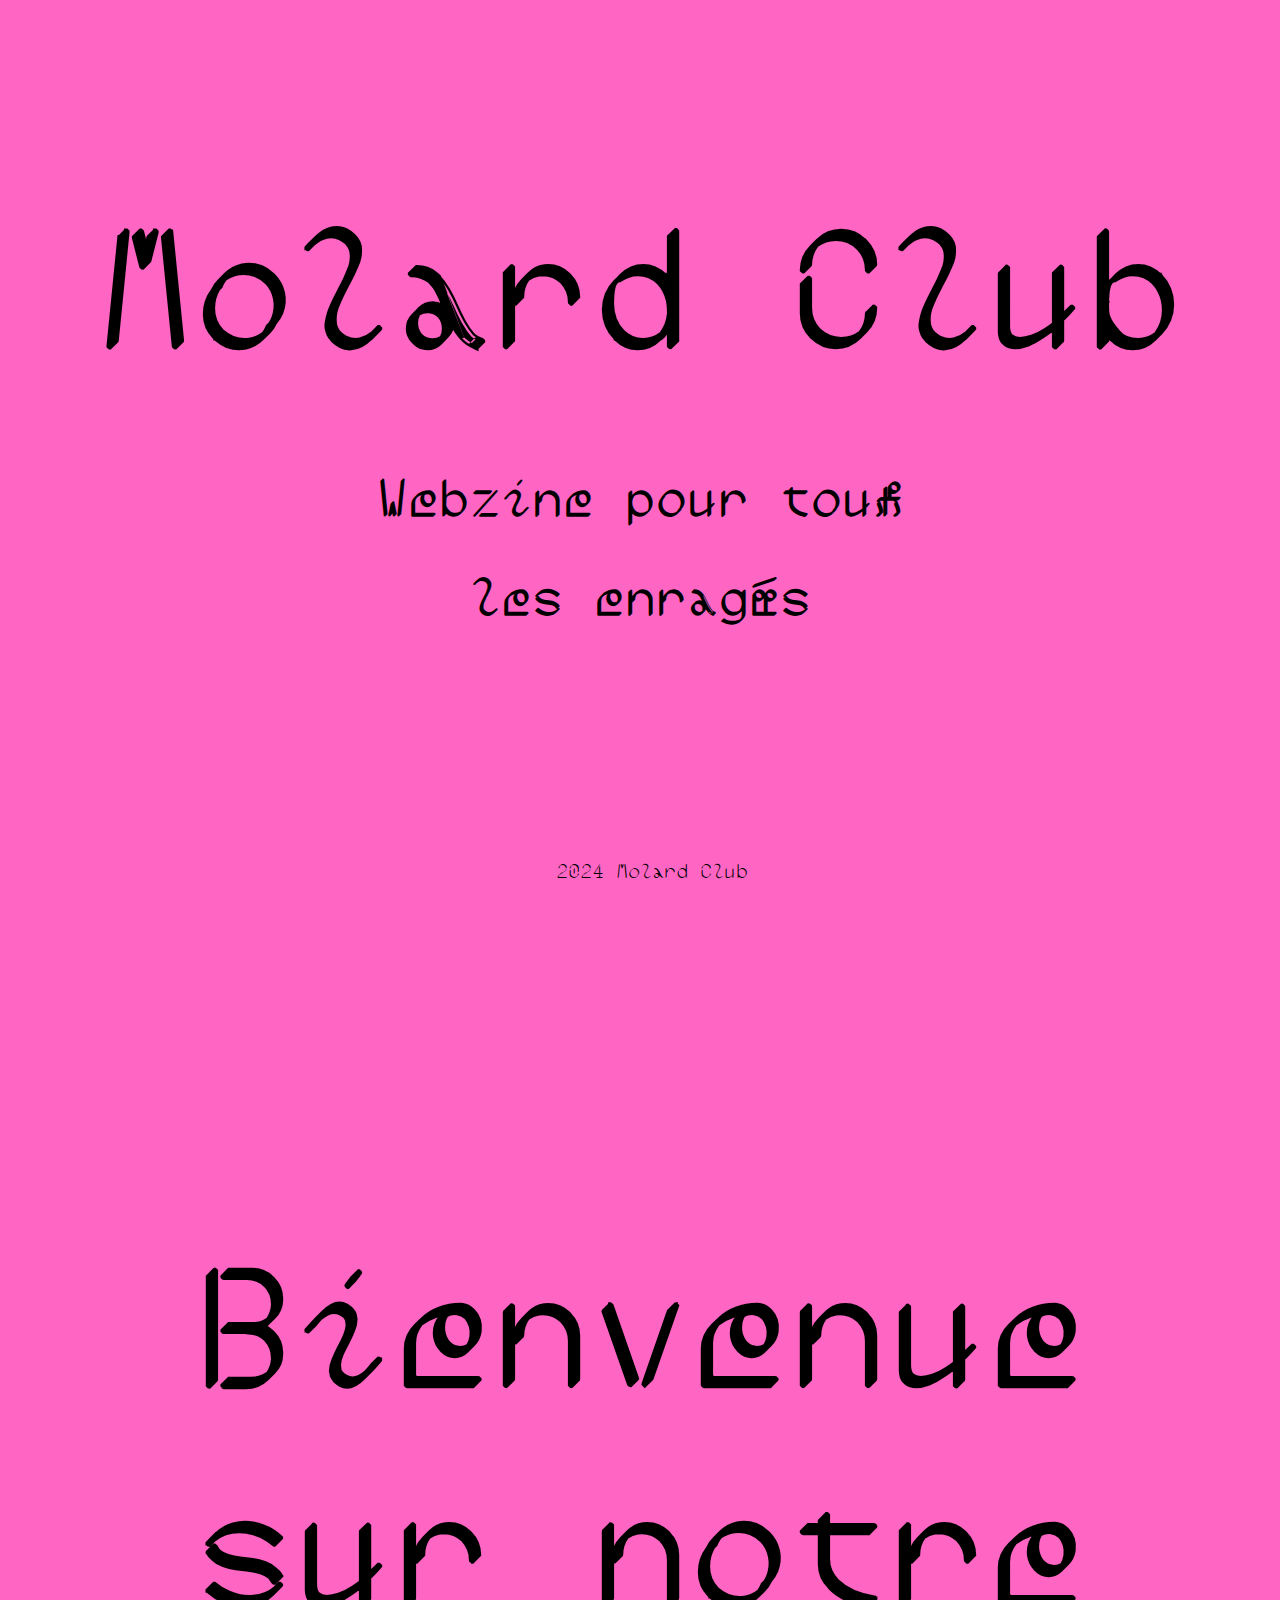
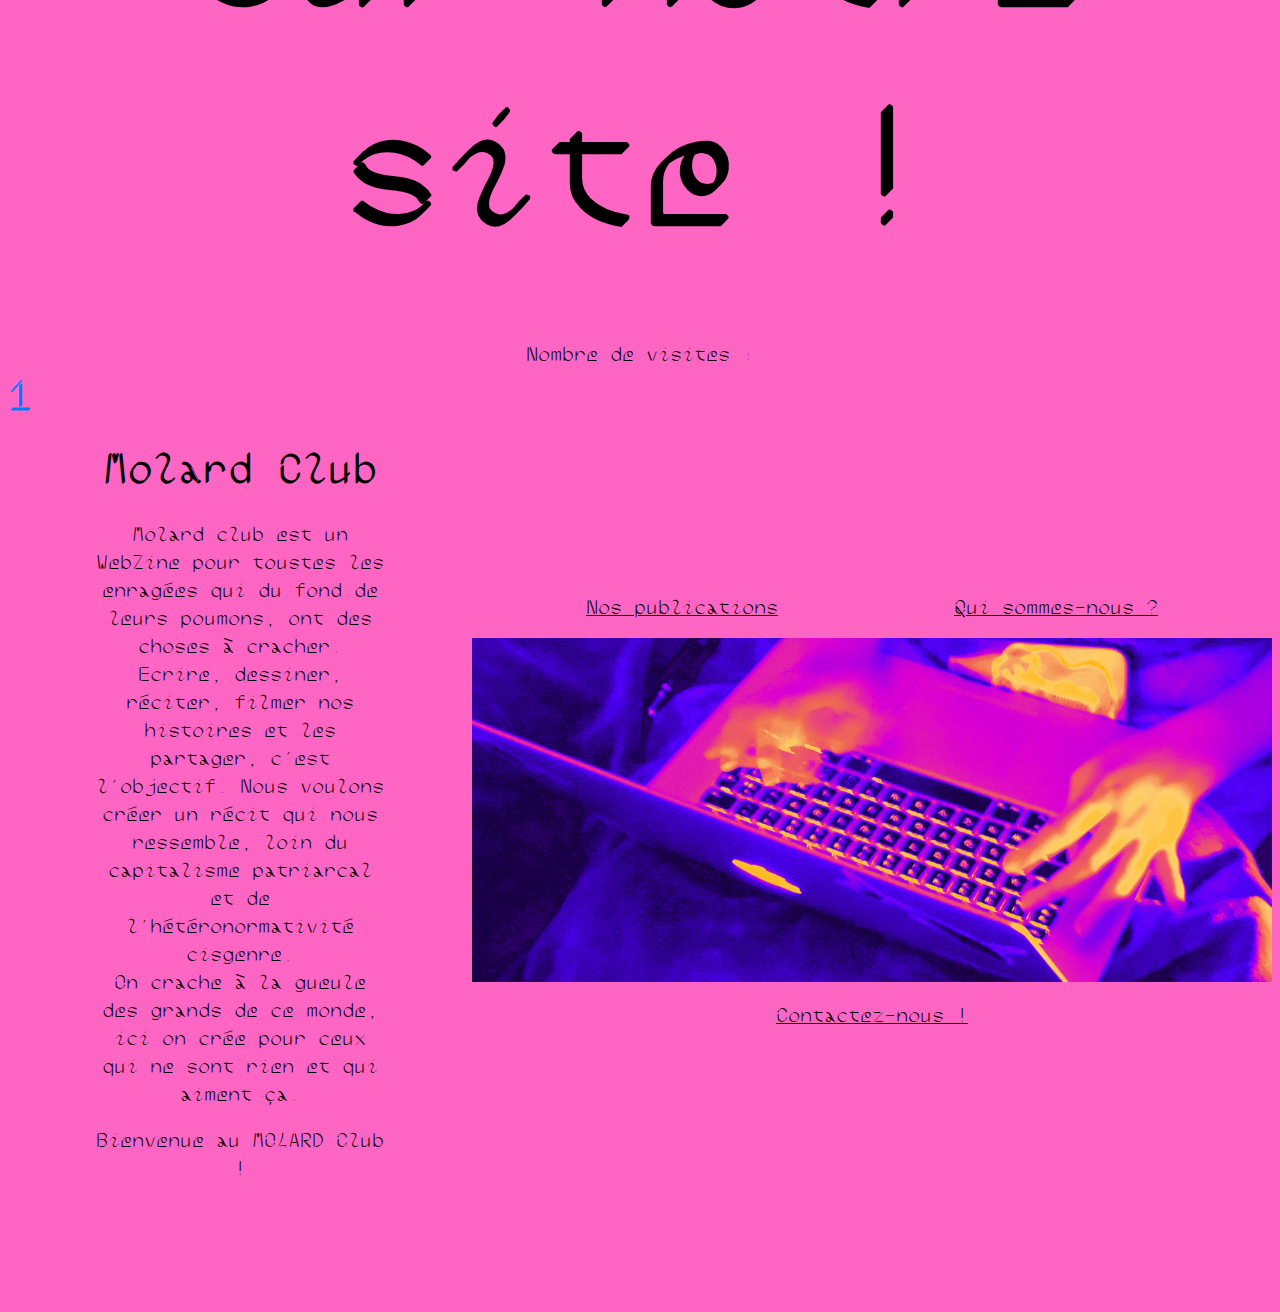
<file: index.html>
<!DOCTYPE html>
<html lang="fr">
<head>
    <meta charset="UTF-8">
    <meta name="viewport" content="width=device-width, initial-scale=1.0">
    <title>Molard Club</title>
    <link rel="stylesheet" href="style.css">
</head>
<body>
    <main>
        <h1>Molard Club</h1>
        <h2>Webzine pour tous·tes</h2>
        <h2>les enragé·es</h2>
        <div class="spacer"></div>

        <h1>Bienvenue sur notre site !</h1>
        <p>Nombre de visites :</p>
        <div class="counter" id="visitCount">0</div>

        <script>
            // Vérifier si un compteur existe déjà dans le localStorage
            let visitCount = localStorage.getItem("visitCount");

            if (visitCount === null) {
                visitCount = 1; // Première visite
            } else {
                visitCount = parseInt(visitCount) + 1; // Augmenter le compteur
            }

            // Mettre à jour le stockage local
            localStorage.setItem("visitCount", visitCount);

            // Afficher le nombre de visites
            document.getElementById("visitCount").textContent = visitCount;
        </script>

        <div class="columns">
            <div class="column left">
                <h2>Molard Club</h2>
                <p>Molard club est un WebZine pour toustes les enragées qui du fond de leurs poumons, ont des choses à cracher. </p>
                <p>Ecrire, dessiner, réciter, filmer nos histoires et les partager, c'est l'objectif. Nous voulons créer un récit qui nous ressemble, loin du capitalisme patriarcal et de l'hétéronormativité cisgenre.</p>
                <p>On crache à la gueule des grands de ce monde, ici on crée pour ceux qui ne sont rien et qui aiment ça.</p>
                <div class="petitspace"></div>
                <p>Bienvenue au MOLARD Club !</p>
            </div>
            <div class="column right">
                <div class="container">
                    <ul>
                        <li><a href="publications/publications.html">Nos publications</a></li>
                        <li><a href="a_propos/a_propos.html">Qui sommes-nous ?</a></li>
                    </ul>
                </div>
                <div class="petitspace"></div>
                <img src="accueil.png" width="800">
                <div class="petitspace"></div>
                <div class="bis_container">
                    <a href="mailto:molardclub@gmail.com"> Contactez-nous !</a>
                </div>
            </div>
        </div>
        <div class="moyenspace"></div>
    </main>
    <footer> &copy; 2024 Molard Club </footer>
    <script src="document.js"></script>
</body>
</html>
</file>
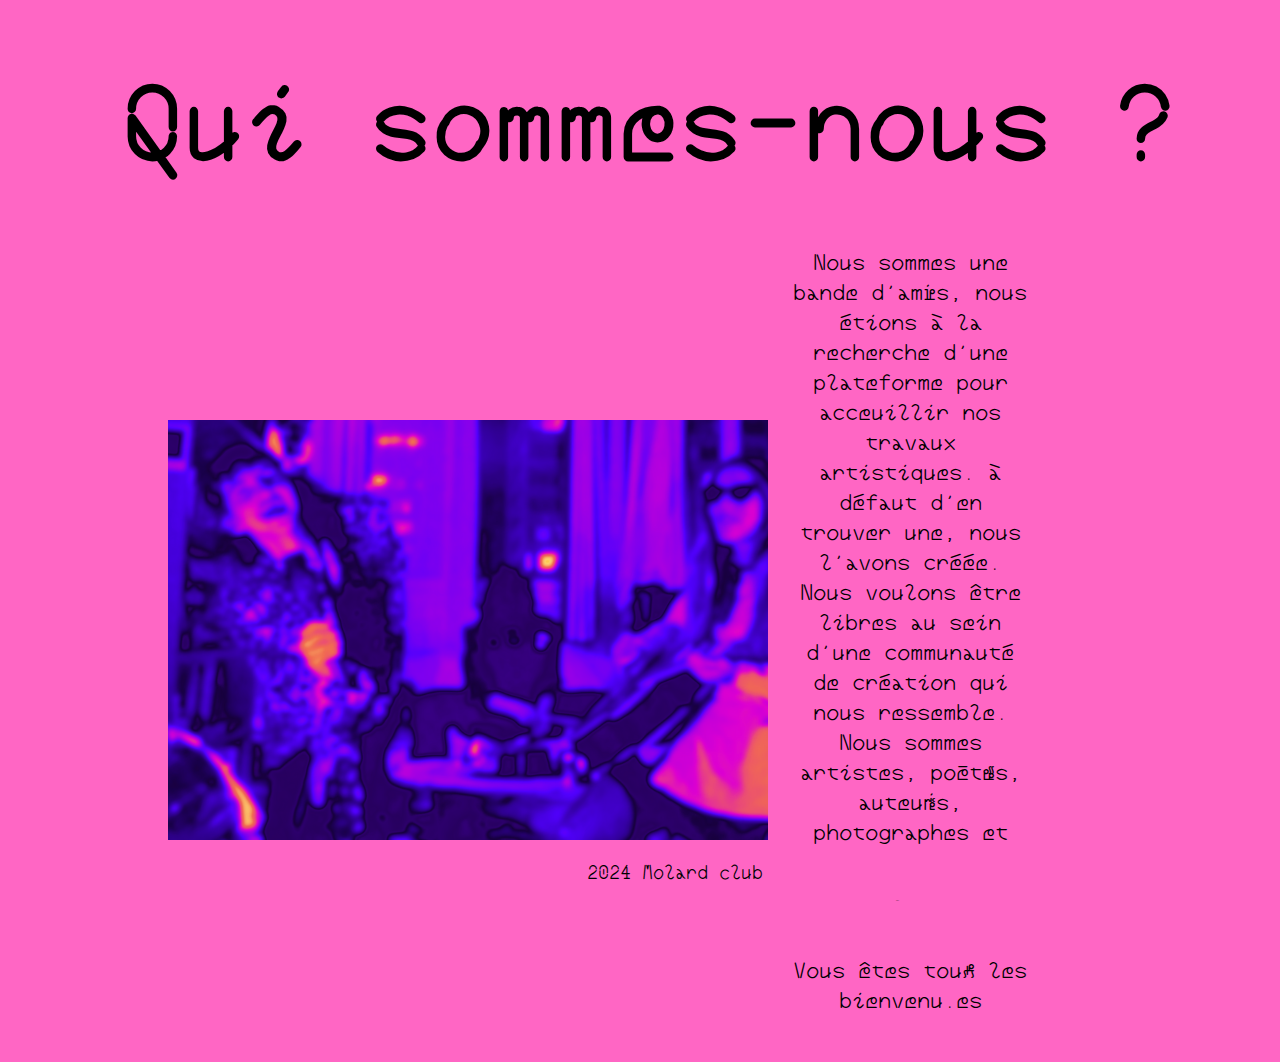
<file: a_propos/a_propos.html>
<!DOCTYPE html>
<html lang="fr">
<head>
    <meta charset="UTF-8">
    <meta name="viewport" content="width=device-width, initial-scale=1.0">
    <title>Qui sommes-nous ?</title>
    <link rel="stylesheet" href="style.css">
</head>
<body>
    <main>
        <h1>Qui sommes-nous ?</h1>
        <div class="columns">
            <div class="column left">
                <img src="qui.png" width="600">
            </div>
            <div class="column right">
                <p>Nous sommes une bande d'ami·es, nous étions à la recherche d'une plateforme pour acceuillir nos travaux artistiques. à défaut d'en trouver une, nous l'avons créée.</p>
                <p>Nous voulons être libres au sein d'une communauté de création qui nous ressemble.</p>
                <p>Nous sommes artistes, poéte·sses, auteur·ices, photographes et tant d'autres choses.</p>
                <div class="petitspace"></div>
                <p>Vous êtes tous·tes les bienvenu.es</p>
            </div>
        </div>
        <div class="petitspace"></div>
    </main>
    <footer> &copy; 2024 Molard club </footer>
    <script src="../document.js"></script>
</body>
</html>
</file>
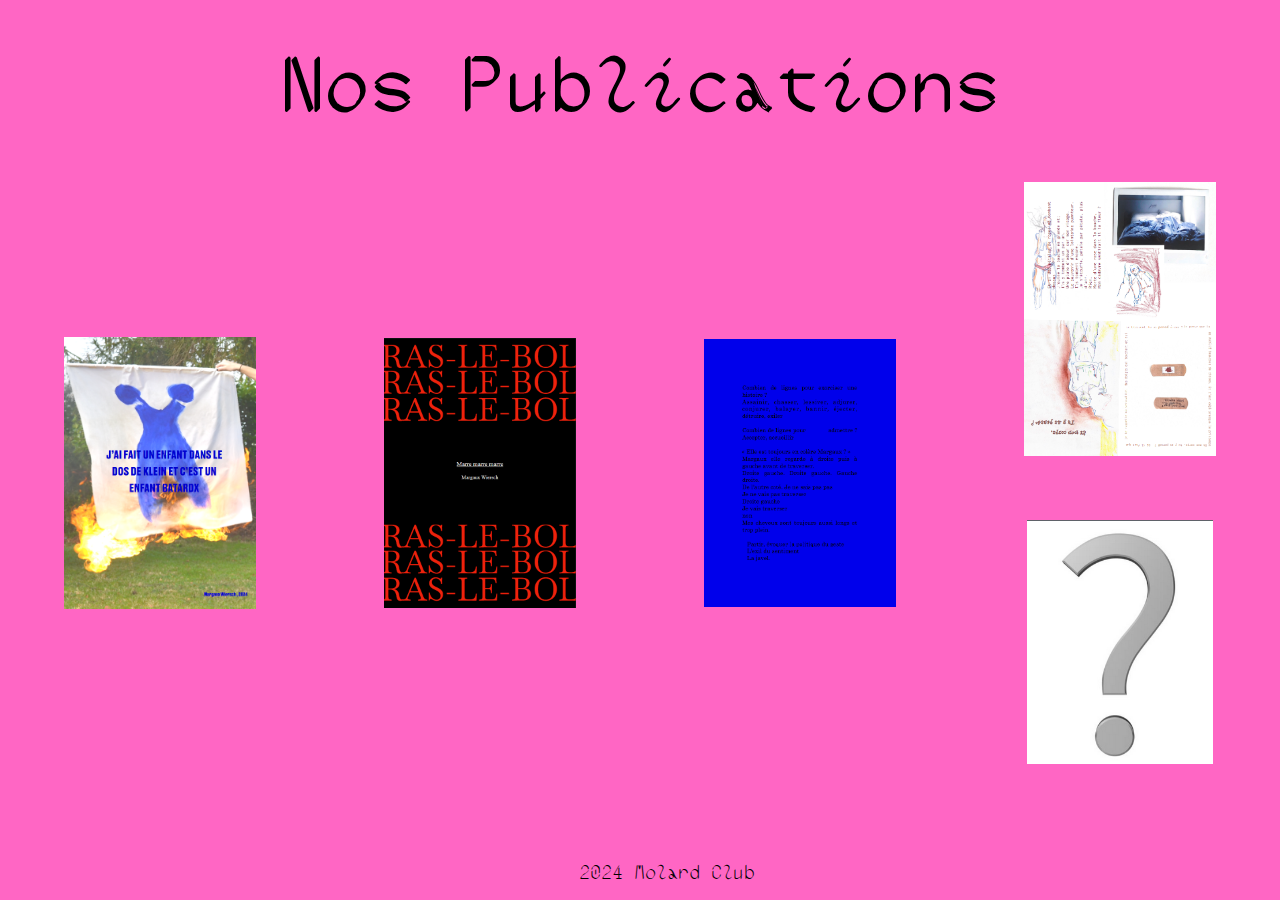
<file: publications/publications.html>
<!DOCTYPE html>
<html lang="fr">
<head>
    <meta charset="UTF-8">
    <meta name="viewport" content="width=device-width, initial-scale=1.0">
    <title>Nos publications</title>
    <link rel="stylesheet" href="style.css">
</head>
<body>
    <main>
        <h1>Nos Publications</h1>
        <div class="columns">
            <div class="column">
                <a href="publi_1/j_ai fait un enfant dans le dos de klein et c'est un enfant batard_MargauxWIERSCH-1.pdf"> 
                    <img src="publi_1/page.png" alt="Première page du PDF">
                </a>
            </div>
            <div class="column">
                <a href="publi_2/marre marre marre_MargauxWIERSCH.pdf"> 
                    <img src="publi_2/page.png" alt="Première page du PDF">
                </a>
            </div>
            <div class="column">
                <a href="publi_3/combien_MargauxWIERSCH.pdf"> 
                    <img src="publi_3/page.png" alt="Première page du PDF">
                </a>
            </div>
            <div class="column">
                <a href="publi_4/MiniZine n_1_MargauxWIERSCH.pdf"> 
                    <img src="publi_4/page.png" alt="Première page du PDF">
                </a>
                <div class="moyenspace"></div>
                <a href="publi_8/truc.pdf">
                    <img src="publi_8/page.png" alt="Wesh">
                </a>
            </div>
        </div>
        <div class="moyenspace"></div>
    </main>
    <footer> &copy; 2024 Molard Club</footer>
    <script src="../document.js"></script>
</body>
</html>
</file>
<file: style.css>
@font-face {
    font-family: 'MyFont';
    src: url('font/DuctusMonoCalligraphic.ttf') format('truetype');
}
body {
    font-size: 1.1em; 
    font-family: 'MyFont';
    display: flex;
    flex-direction: column;
    align-items: center;
    background-color: #FF66C4; 
}
.counter {
    font-size: 2em;
    font-weight: bold;
    color: #007bff;
}
h1 {
    padding-top: 0.5em;
    font-family: 'MyFont', serif;
    font-size: 8em;
    margin-bottom: 0.5em;
    text-align: center;
}
h2 {
    padding: 0em;
    margin-top: 0;
    font-size: 2.5em;
    font-family: 'MyFont';
    margin-bottom: 0.7em;
    text-align: center;
}
p {
    text-align: center;
    padding-left: 4em;
    padding-right: 4em;
    margin: 0;
}
ul {
    list-style: none;
    padding: 0; 
    margin: 0; 
    display: flex; 
    justify-content: center; 
}
li {
    margin-right: 5em; 
    margin-left: 5em;
}
.container {
    display: flex; 
    justify-content: flex-end;
}
.bis_container {
    display: flex; 
    justify-content: center;
}
a {
    color: black;
    font-size: 1em;
}
.spacer {
    height: 22em;
}
.moyenspace {
    height: 6em;
}
.petitspace {
    height: 1em;
}
.columns {
    display: grid;
    grid-template-columns: 1fr 1fr;
    box-sizing: border-box; 
}
.column {
    display: flex;
    flex-direction: column;
    align-items: center;
    justify-content: center;
    padding: 1em;
}
.left, .right {
    font-family: 'MyFont';
    font-size: 1em;
    width: 100%; 
    text-align: center; 
}
.left h2 {
    font-size: 2em;
}
@media (max-width: 768px) {
    body {
        width: 100%;
        margin: 0 auto;
        align-items: center;
    }

    h1 {
        font-size: 3.7em;
        text-align: center;
        padding-top: 2em;
        padding-left: 1.5em;
        padding-right: 1.5em;
    }

    h2 {
        font-size: 1.2em;
        text-align: center;
        padding-left: 1em;
        padding-right: 1em;
    }

    p {
        margin-bottom: 0.5em;
    }

    .columns {
        grid-template-columns: 0.8fr;
        justify-items: center;
        justify-content: center;
        display: block;
    }

    .column {
        box-sizing: border-box; 
        width: 95%;
        display: block;
        flex: 1;
    }

    .left, .right {
        font-size: 0.7em;
        text-align: center; 
        margin-bottom: 1em;
        display: block;
        width: 100%;
    }

    .spacer {
        height: 15em;
    }

    .moyenspace {
        height: 6em;
    }

    .petitspace {
        height: 0.5em;
    }

    a {
        font-size: 0.9em;
        text-align: center;
    }

    img {
        width: 97%;
        height: auto;
        align-items: center;
        display: block;
    }

    .bis_container {
        justify-content: center; /* Centering on small screens */
    }
}

footer {
    background-color: #FF66C4; 
    color: black;
    text-align: center;
    padding: 1rem;
    position: fixed;
    bottom: 0;
    width: 100%;
}
</file>
<file: a_propos/style.css>
@font-face {
    font-family: 'MyFont';
    src: url('../font/DuctusMonoRegular.ttf') format('truetype');
}
body {
    display: flex;
    flex-direction: column;
    background-color: #FF66C4; 
    font-family: 'MyFont';
}
h1 {
    font-size: 5.5em;
    margin-left: 1.3em;
    margin-top: 0.5em;
    text-align: left;
}
.petitspace {
    height: 2.5em;
}
.columns {
    display: grid;
    grid-template-columns: 1.15fr 0.85fr;
}
.column {
    display: flex;
    flex-direction: column;
    align-items: center;
    justify-content: center;
    box-sizing: border-box;
}
.left {
    margin-right: 0em;
    padding-left: 10em;
}
.right {
    font-family: 'MyFont';
    font-size: 1.2em;
    padding-right: 6em;
    margin-left: 1em;
    margin-right: 2.5em;
    text-align: center;
}
p {
    margin: 0em;
    text-align: center;
}
footer {
    background-color: #FF66C4; 
    color: black;
    text-align: center;
    padding: 1rem;
    position: fixed;
    bottom: 0;
    width: 100%;
}
@media (max-width: 768px) {
    h1 {
        text-align: center;
        font-size: 3.7em;
        margin-left: 0;
    }
    .columns {
        grid-template-columns: 1fr;
    }
    .left{
        margin: 0;
        padding: 1em;
        font-size: 1em;
    }
    .right {
        margin: 0;
        padding: 1em;
    }
    .petitspace {
        height: 2em;
    }
    img {
        width: 100%;
        height: auto;
    }
}
</file>
<file: publications/style.css>
@font-face {
    font-family: 'MyFont';
    src: url('../font/DuctusMonoCalligraphic.ttf') format('truetype');
}
body {
    margin: 0;
    padding: 0;
    background-color: #FF66C4; 
    font-family: 'MyFont';
}
h1 {
    font-family: 'MyFont';
    font-size: 4em;
    margin-top: 0.5em;
    margin-bottom: 0.8em;
    text-align: center;
}
.columns {
    display: grid;
    grid-template-columns: repeat(4, 1fr);
    align-items: center;
}
.column {
    display: flex;
    flex-direction: column;
    justify-content: center;
    align-items: center;
    box-sizing: border-box;
}
img {
    display: block;
    width: 60%;
    margin: 0 auto;
}
.moyenspace {
    height: 4em;
}
@media (max-width: 768px) {
    h1 {
        font-size: 1.7em;
        margin-bottom: 1.5em;
    }
    .columns {
        grid-template-columns: 1fr;
        gap: 1.5em;
        padding: 0em;
    }
    .column {
        margin: 0;
        padding: 0;
    }
    .moyenspace {
        height: 1.5em;
    }
    img {
        width: 80%;
        display: block;
        margin: 0 auto;
    }
}
footer {
    background-color: #FF66C4; 
    color: black;
    text-align: center;
    padding: 1rem;
    position: fixed;
    bottom: 0;
    width: 100%;
}
</file>
